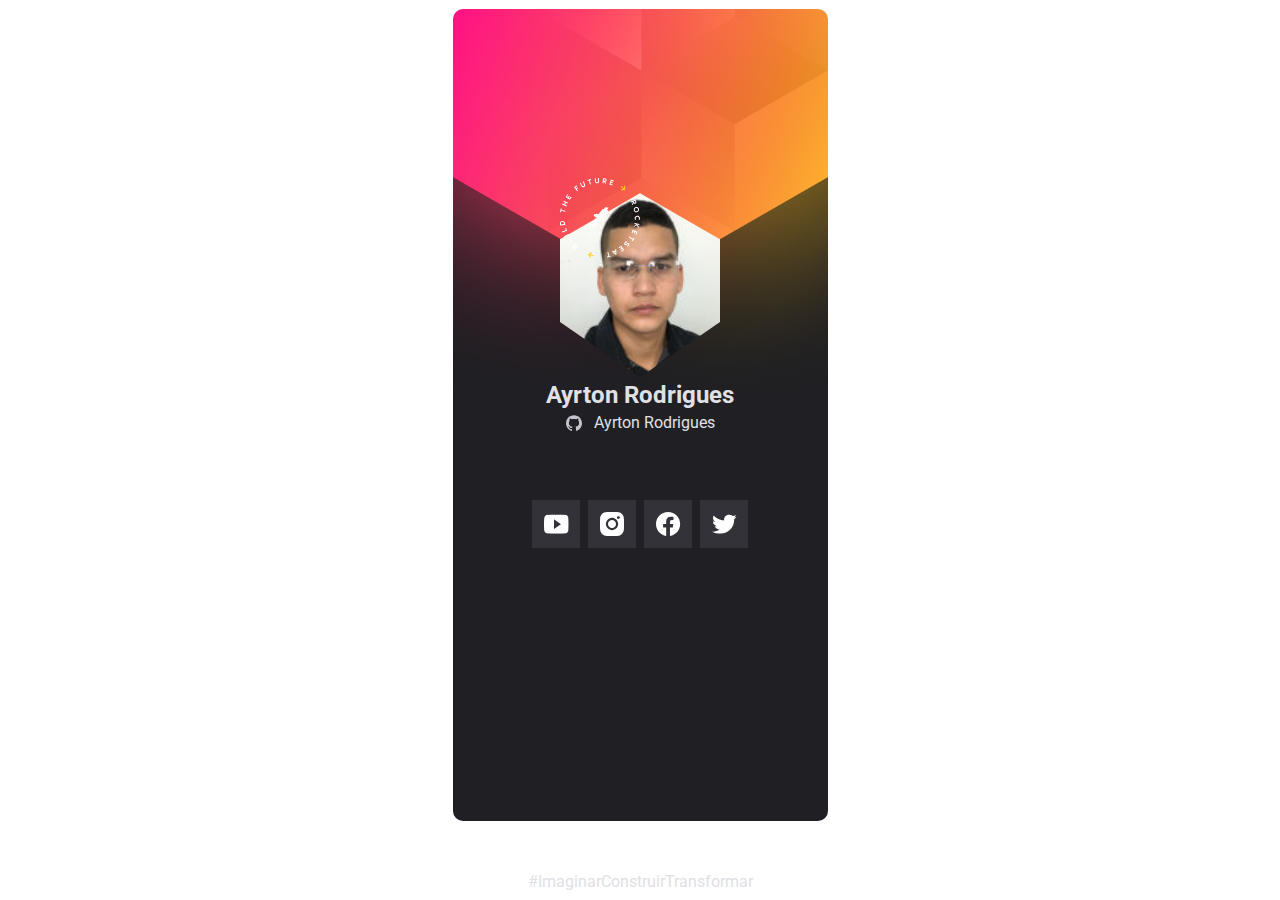
<file: index.html>
<!DOCTYPE html>
<html lang="pt-br">

<head>
    <meta charset="UTF-8">
    <meta http-equiv="X-UA-Compatible" content="IE=edge">
    <meta name="viewport" content="width=device-width, initial-scale=1.0">
    <title>Identidade</title>
    <link rel="stylesheet" href="style.css">
    <link rel="preconnect" href="https://fonts.googleapis.com">
    <link rel="preconnect" href="https://fonts.gstatic.com" crossorigin>
    <link href="https://fonts.googleapis.com/css2?family=Roboto:wght@400;700&display=swap" rel="stylesheet">


</head>

<body>
    <main>
        <div class="container">
            <div class="avatar">
                <span><img src="images/logo.svg" alt=""></span>
                <img id="userImage"src="images/eu150.jpg" alt="">

            </div>


            <h1 id="userName">Ayrton Rodrigues</h1>
            <a id="userLink" href="https://github.com/AyrtonRodri" target="_blank">
                <img src="images/github.svg" alt=""> <span id="userLogin">Ayrton Rodrigues</span></a>

            <p id="userBio"></p>
            <ul id="socialLinks">
                <li class="youtube"><a href="https://youtube.com" target="_blank"> <img src="images/youtube.svg" alt="Youtube"></a>
                </li>
                <li class="instagram"><a href="https://instagram.com" target="_blank"> <img src="images/instagram.svg"
                            alt="Instagram"></a></li>
                <li class="facebook"><a href="https://facebook.com" target="_blank"><img src="images/facebook.svg" alt="Facebook"></a>
                </li>
                <li class="twitter"><a href="https://twitter.com" target="_blank"><img src="images/twitter.svg" alt="Twitter"></a></li>
            </ul>
        </div>
    </main>
    <p>#ImaginarConstruirTransformar</p>
    <script src="main.js">


</script>
</body>

</html>
</file>
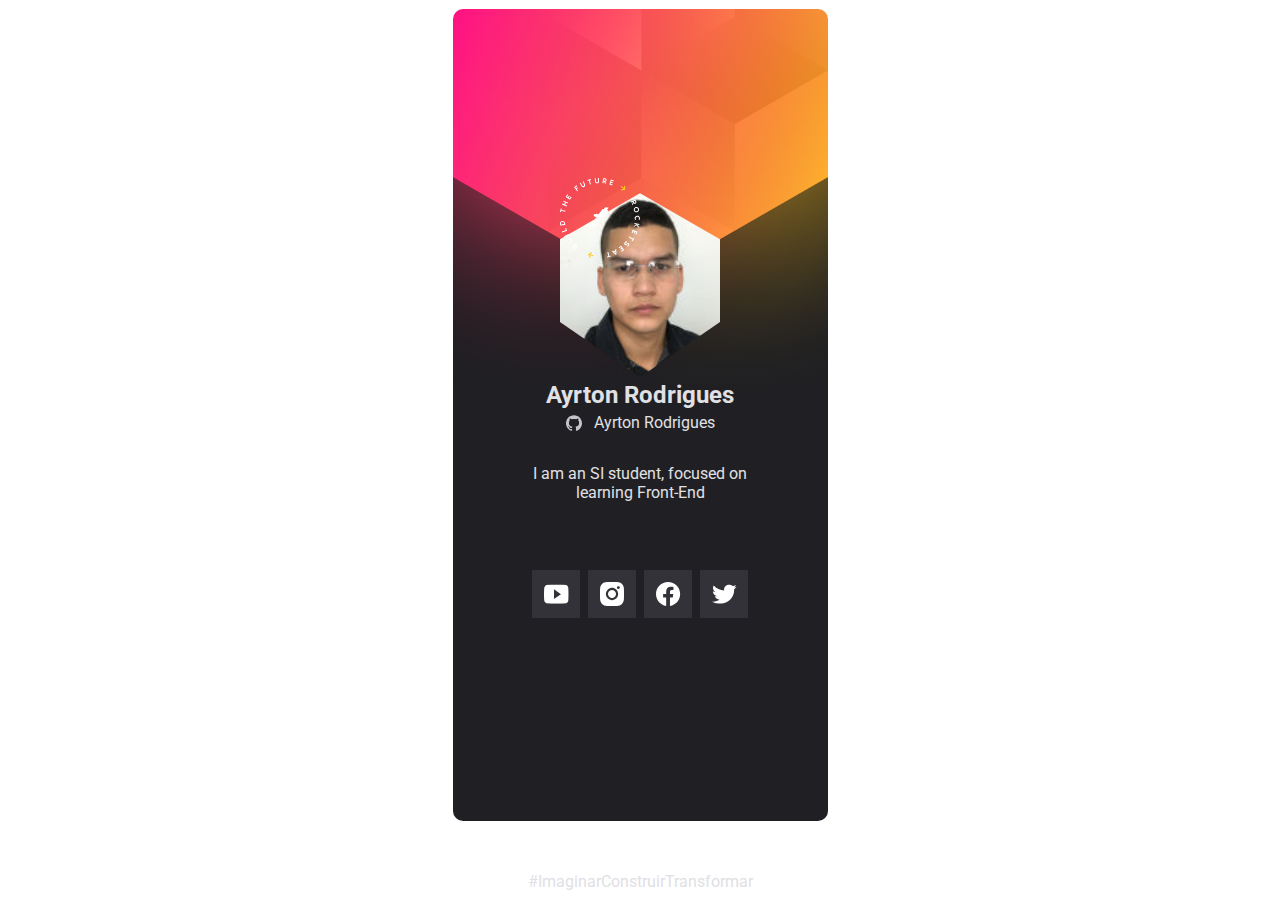
<file: cracha.html>
<!DOCTYPE html>
<html lang="pt-br">

<head>
    <meta charset="UTF-8">
    <meta http-equiv="X-UA-Compatible" content="IE=edge">
    <meta name="viewport" content="width=device-width, initial-scale=1.0">
    <title>Identidade</title>
    <link rel="stylesheet" href="style.css">
    <link rel="preconnect" href="https://fonts.googleapis.com">
    <link rel="preconnect" href="https://fonts.gstatic.com" crossorigin>
    <link href="https://fonts.googleapis.com/css2?family=Roboto:wght@400;700&display=swap" rel="stylesheet">


</head>

<body>
    <main>
        <div class="container">
            <div class="avatar">
                <span><img src="images/logo.svg" alt=""></span>
                <img id="userImage"src="images/eu150.jpg" alt="">

            </div>


            <h1 id="userName">Ayrton Rodrigues</h1>
            <a id="userLink" href="https://github.com/AyrtonRodri" target="_blank">
                <img src="images/github.svg" alt=""> <span id="userLogin">Ayrton Rodrigues</span></a>

            <p id="userBio">I am an SI student, focused on learning Front-End</p>
            <ul id="socialLinks">
                <li class="youtube"><a href="https://youtube.com" target="_blank"> <img src="images/youtube.svg" alt="Youtube"></a>
                </li>
                <li class="instagram"><a href="https://instagram.com" target="_blank"> <img src="images/instagram.svg"
                            alt="Instagram"></a></li>
                <li class="facebook"><a href="https://facebook.com" target="_blank"><img src="images/facebook.svg" alt="Facebook"></a>
                </li>
                <li class="twitter"><a href="https://twitter.com" target="_blank"><img src="images/twitter.svg" alt="Twitter"></a></li>
            </ul>
        </div>
    </main>
    <p>#ImaginarConstruirTransformar</p>
    <script src="main.js">


</script>
</body>

</html>
</file>
<file: style.css>
@charset "UTF-8";
* {
    margin: 0;
}
@import url('https://fonts.googleapis.com/css2?family=Roboto:wght@400;700&display=swap');

html,
body {
    height: 100%;
}
body {
    --black: hsl(240, 6%, 13%);
    --grey: hsl(240, 9%, 89%);
    display: grid;
    place-items: center;
    font-family: 'Roboto', sans-serif;
    color: var(--grey);
}
main    {
    background: url(images/testeback.png);
    width: 375px;
    height: 812px;
    border-radius: 10px;
}

.container {
            max-width: 250px;
            margin-left: auto;
            margin-right: auto;
            text-align: center; 
            color: var(--grey);               
            }
.avatar {
        width: 10rem;
        margin: 11.5rem auto 0;

        position: relative;
        
}

.avatar span {
    position: absolute;
    top: -15px;
z-index: 1;
}
.avatar > img{
width: 10rem;
height: 11.5rem;
object-fit: cover;
clip-path: polygon(50% 0, 100% 25%, 100% 70%, 50% 100%, 0 70%, 0 25%);
}
h1 {
    font-size: 1.5rem;

}
a {
    color: var(--grey);
    text-decoration: none;
    margin-top: 0.25rem;
    display: flex;
    gap: 0.75rem;
    justify-content: center;
    align-items: center;
}
p {
    margin-top: 2rem;
}

ul {
    margin-top: 4rem;
    list-style: none;
    display: flex;
    padding: 0;
    gap: 0.5rem;
    justify-content: center;
}
</file>
